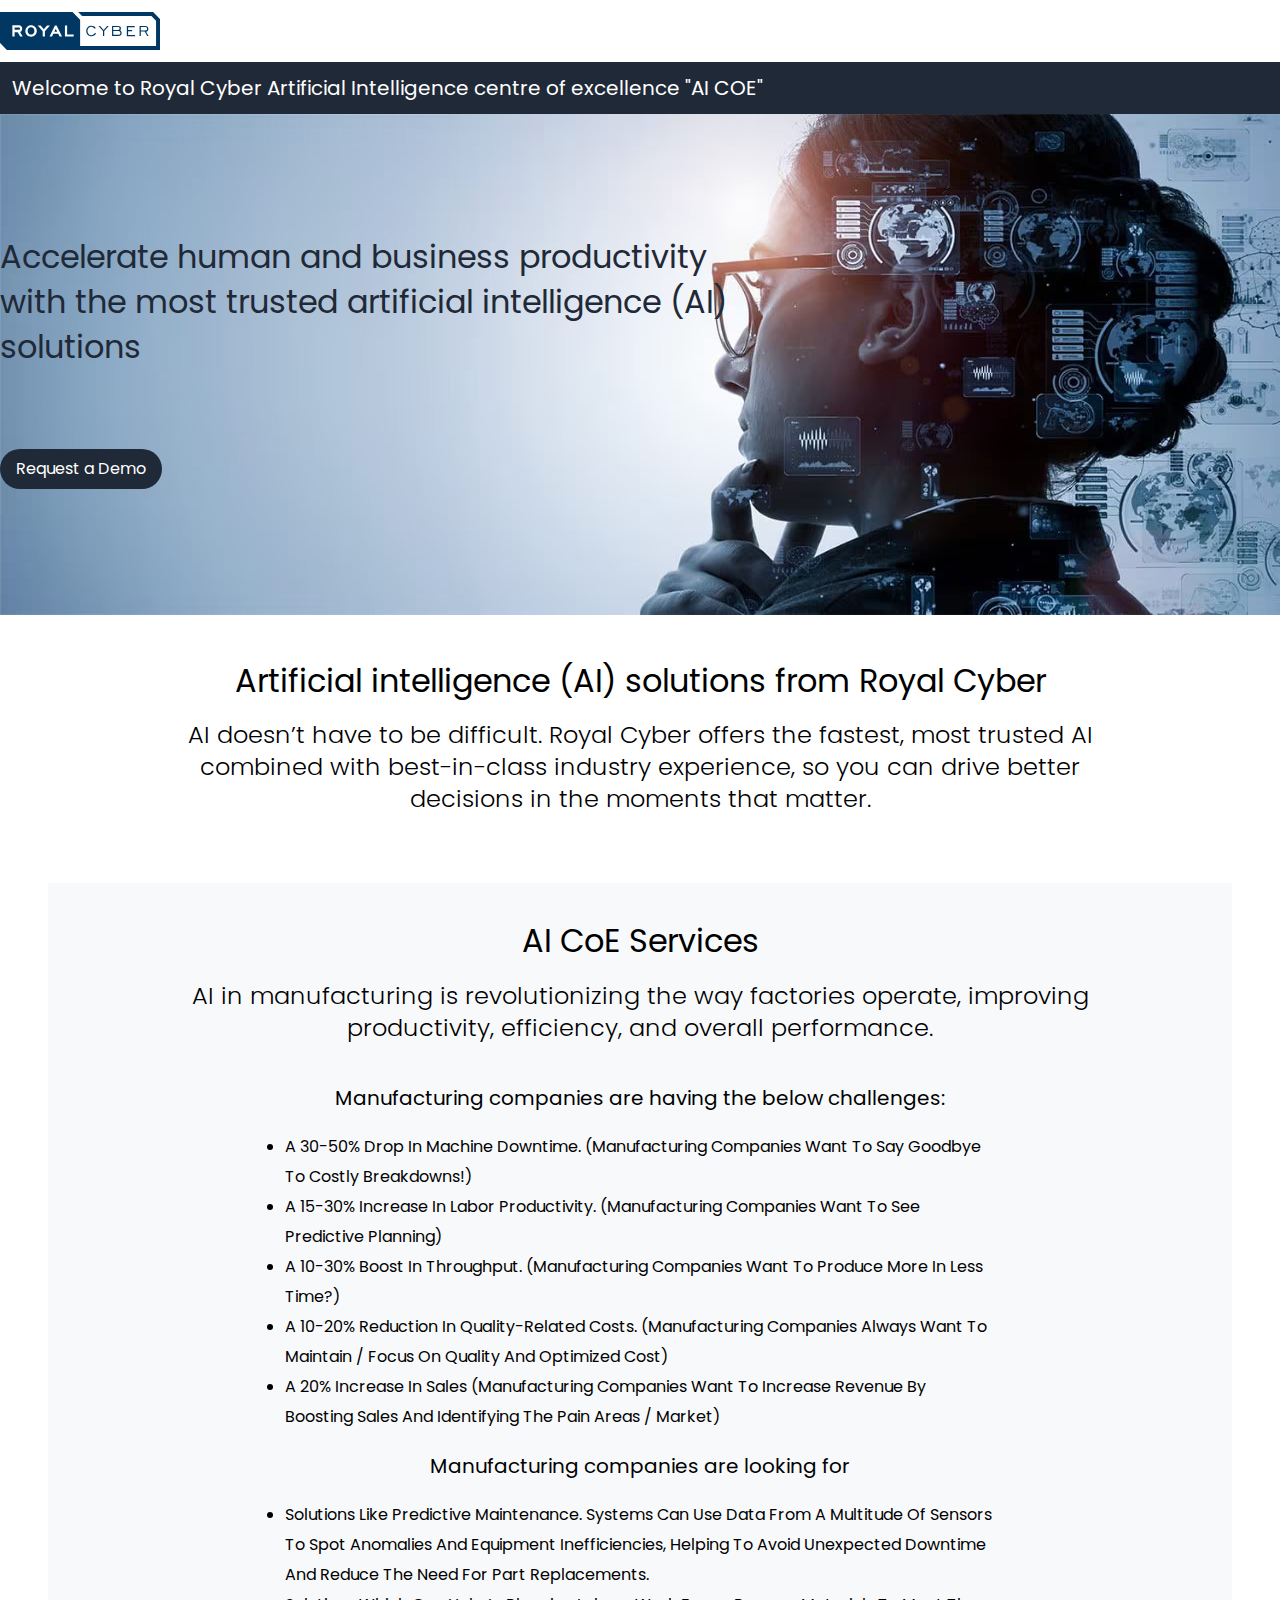
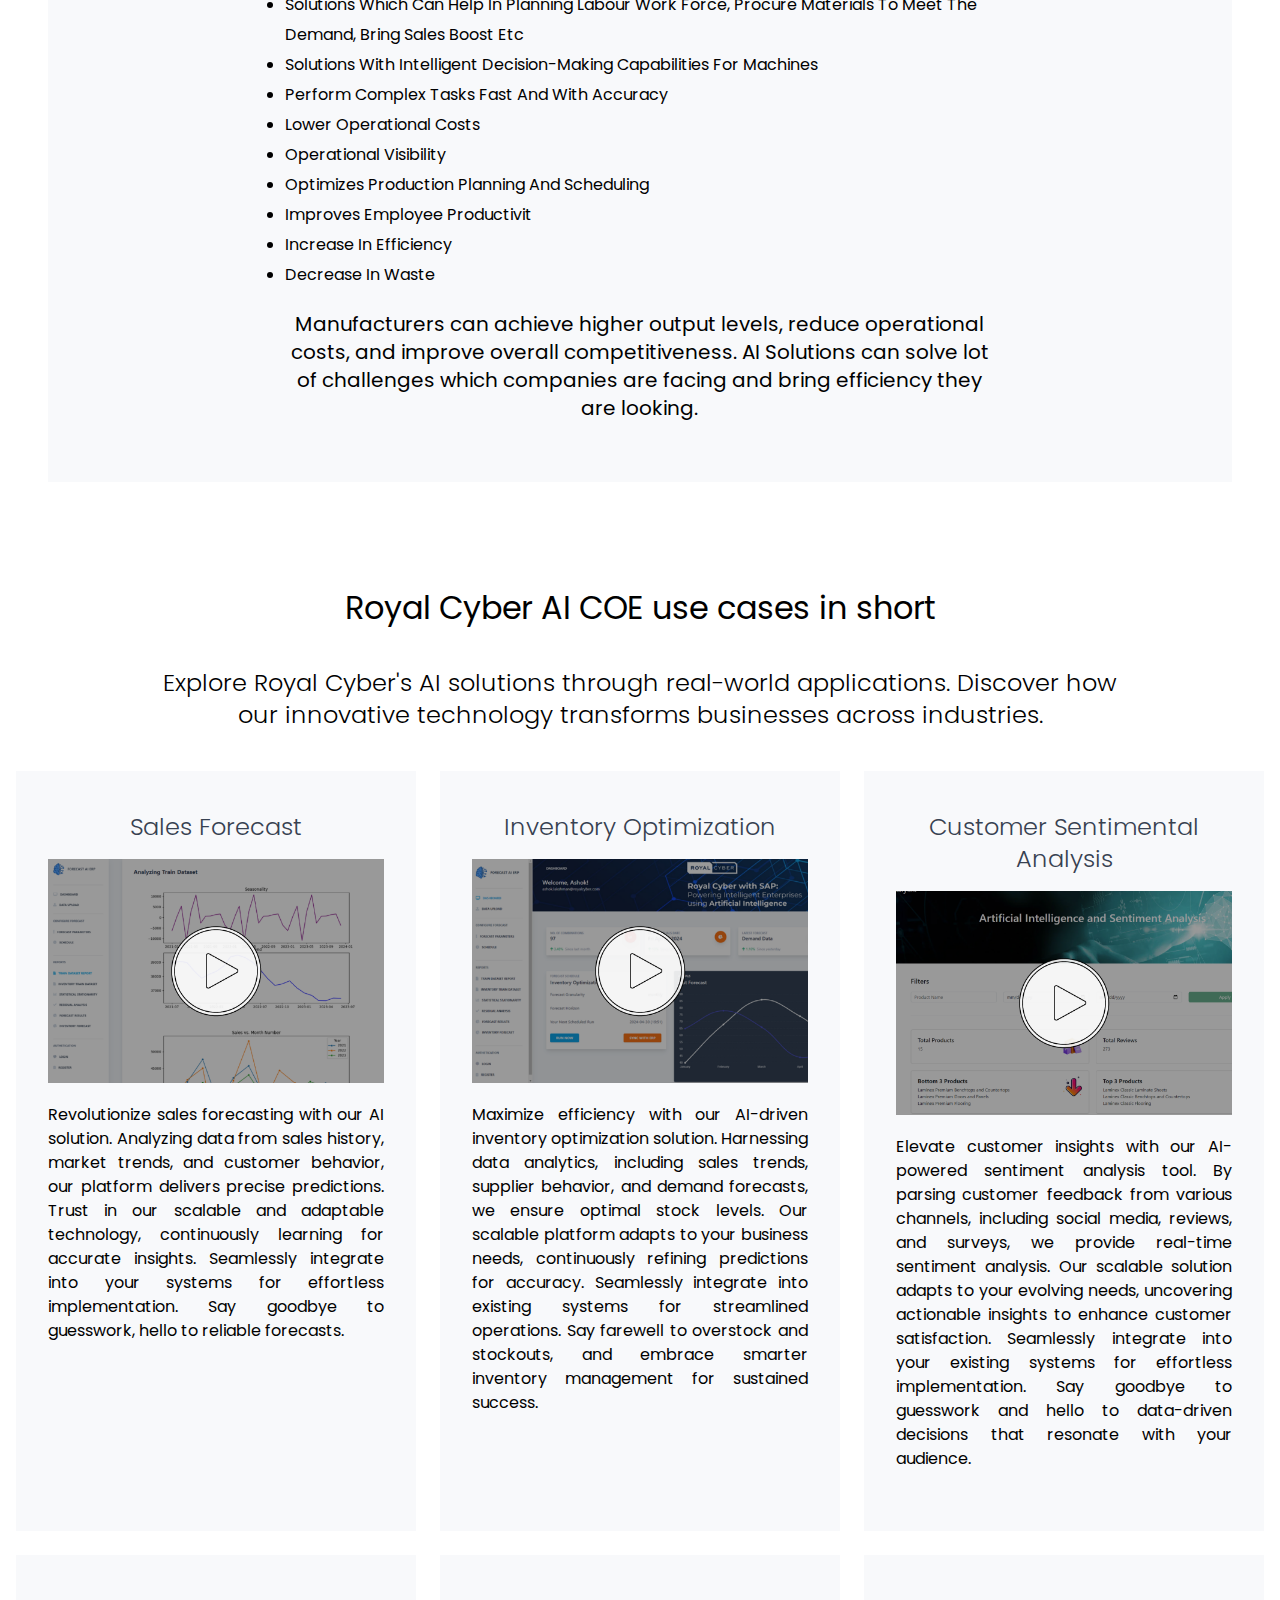
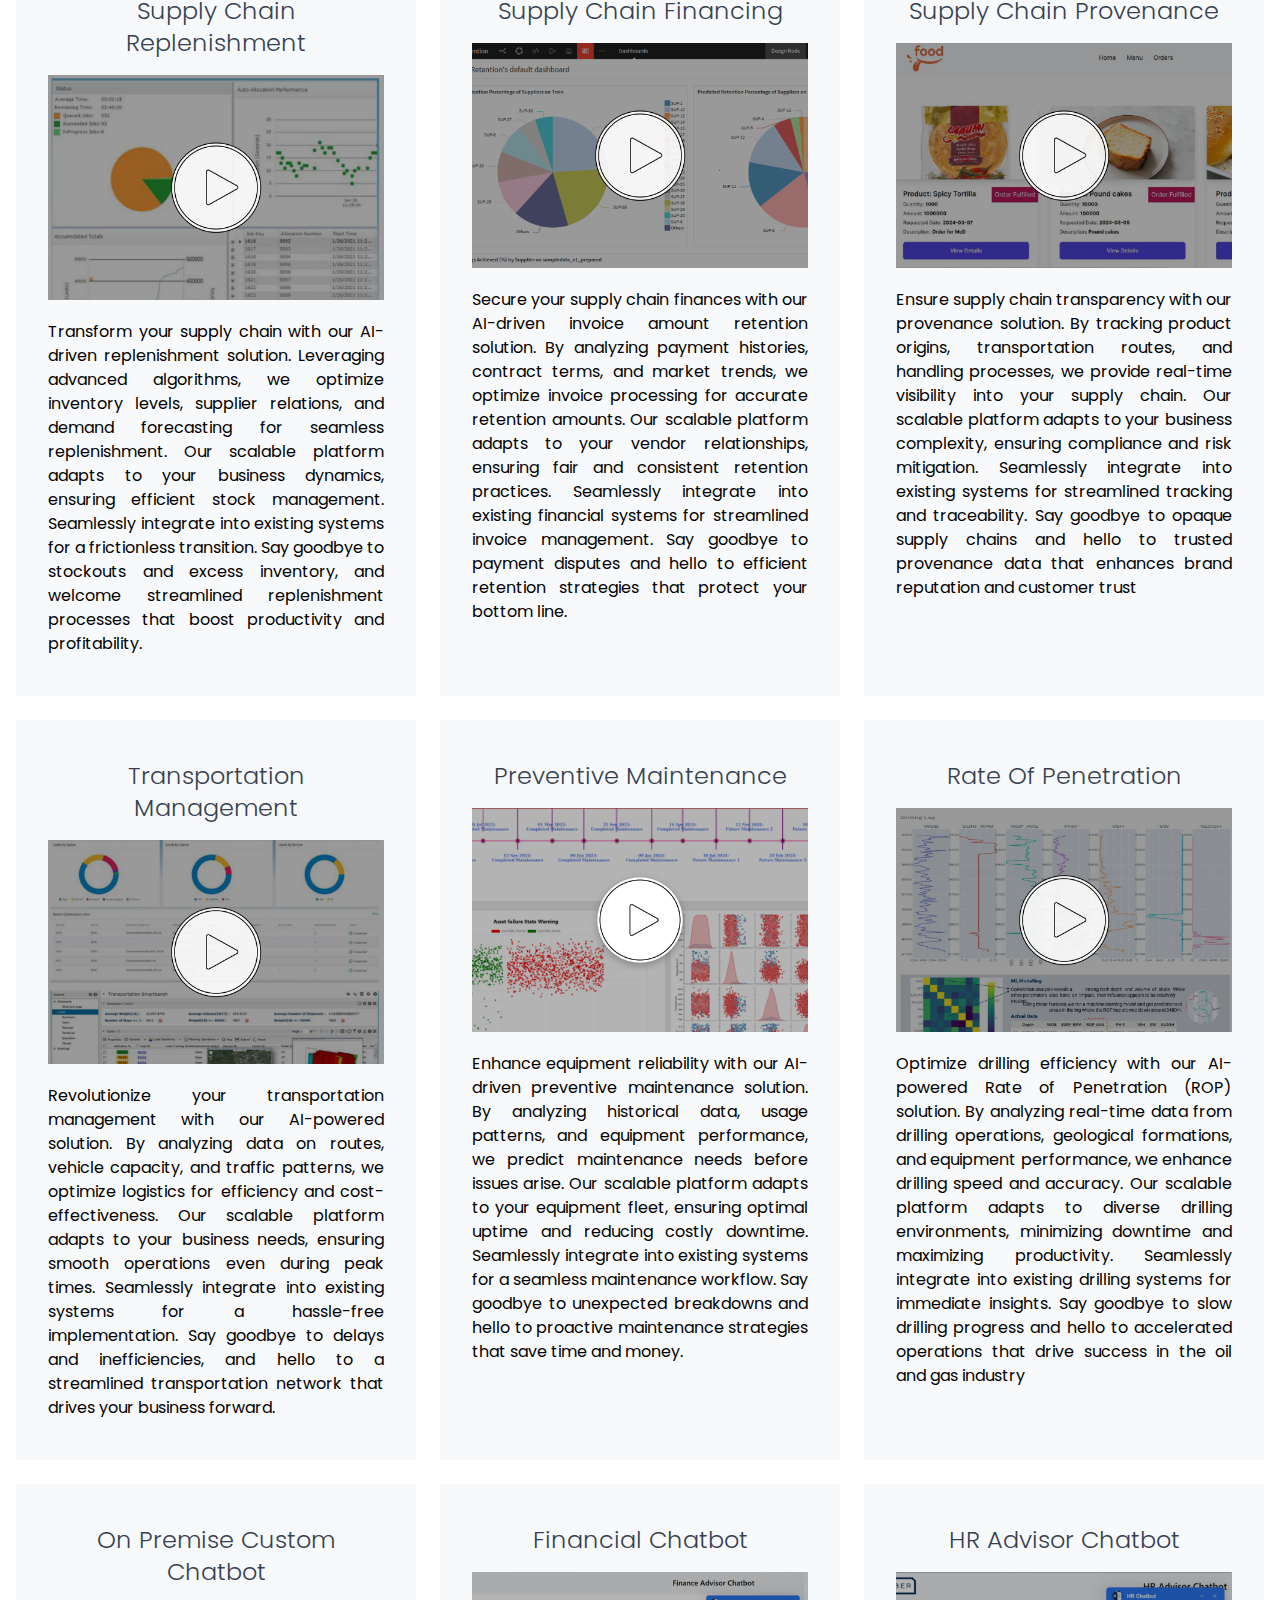
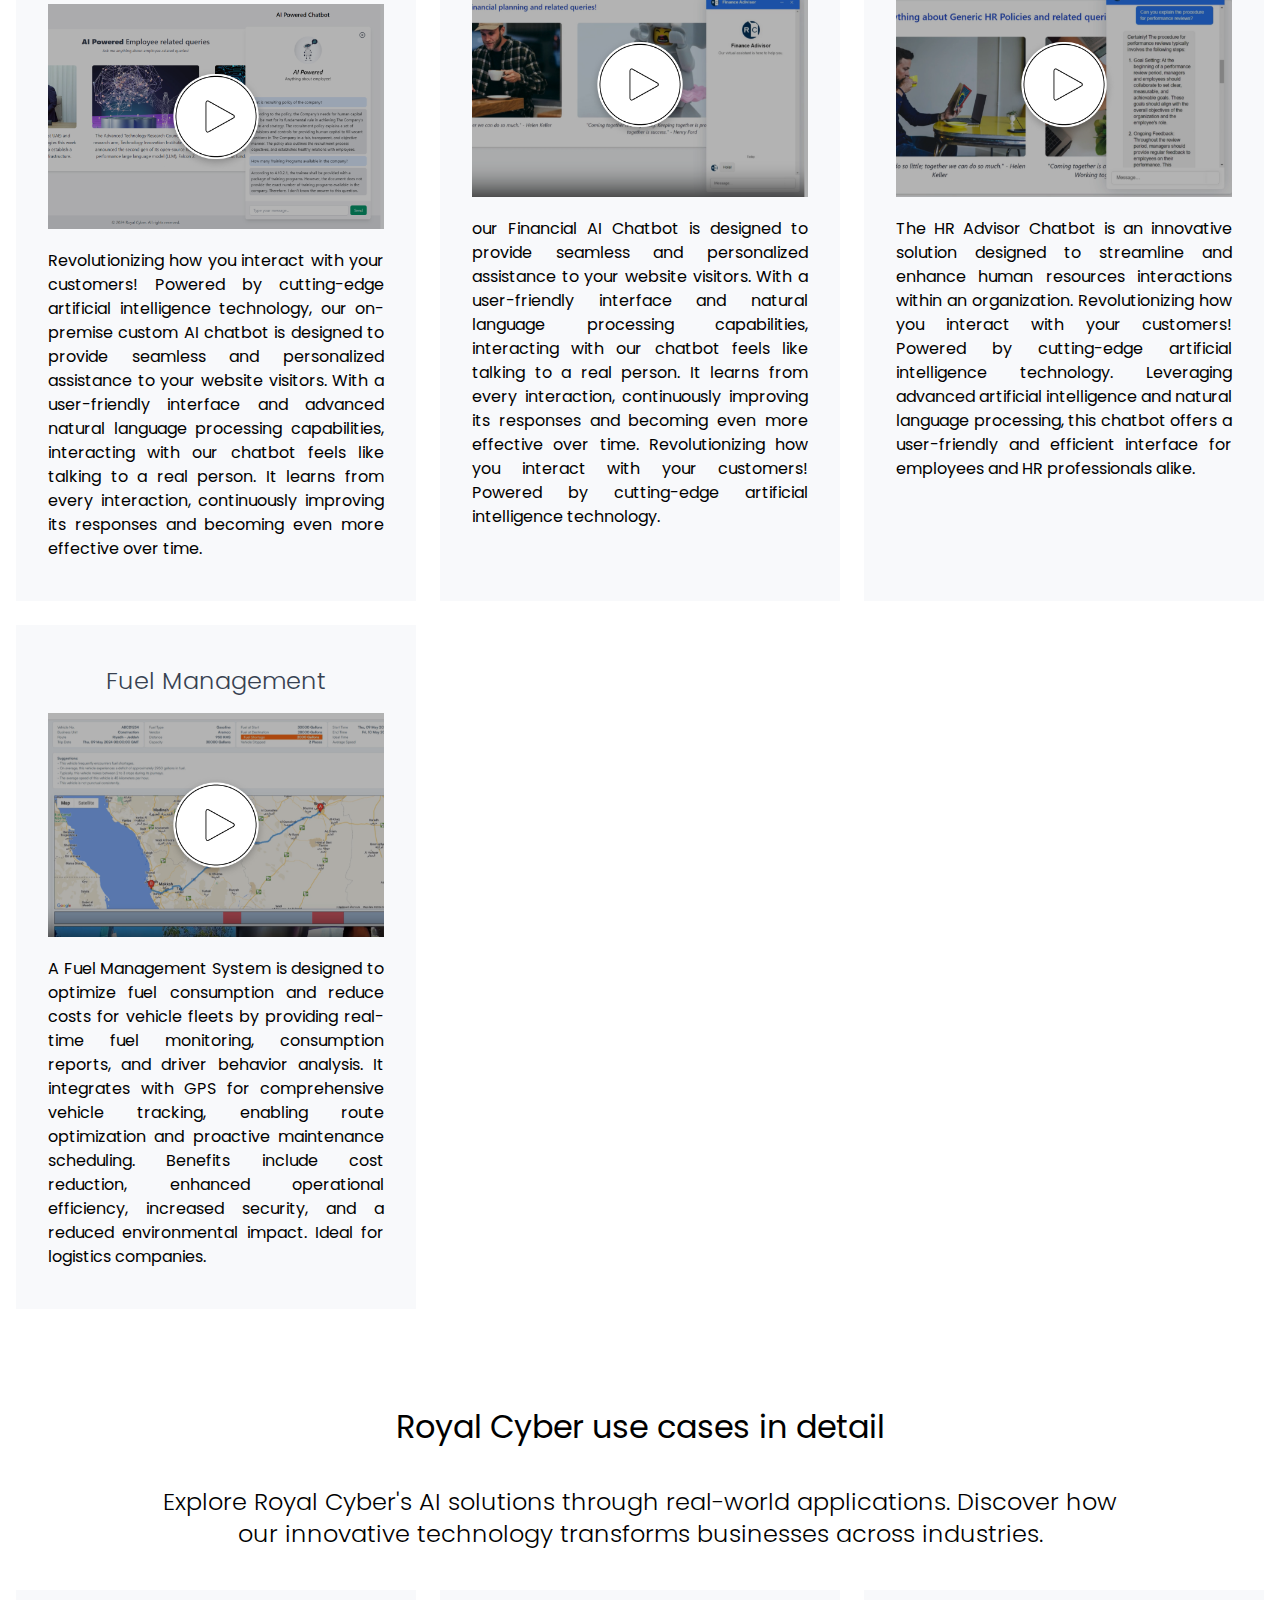
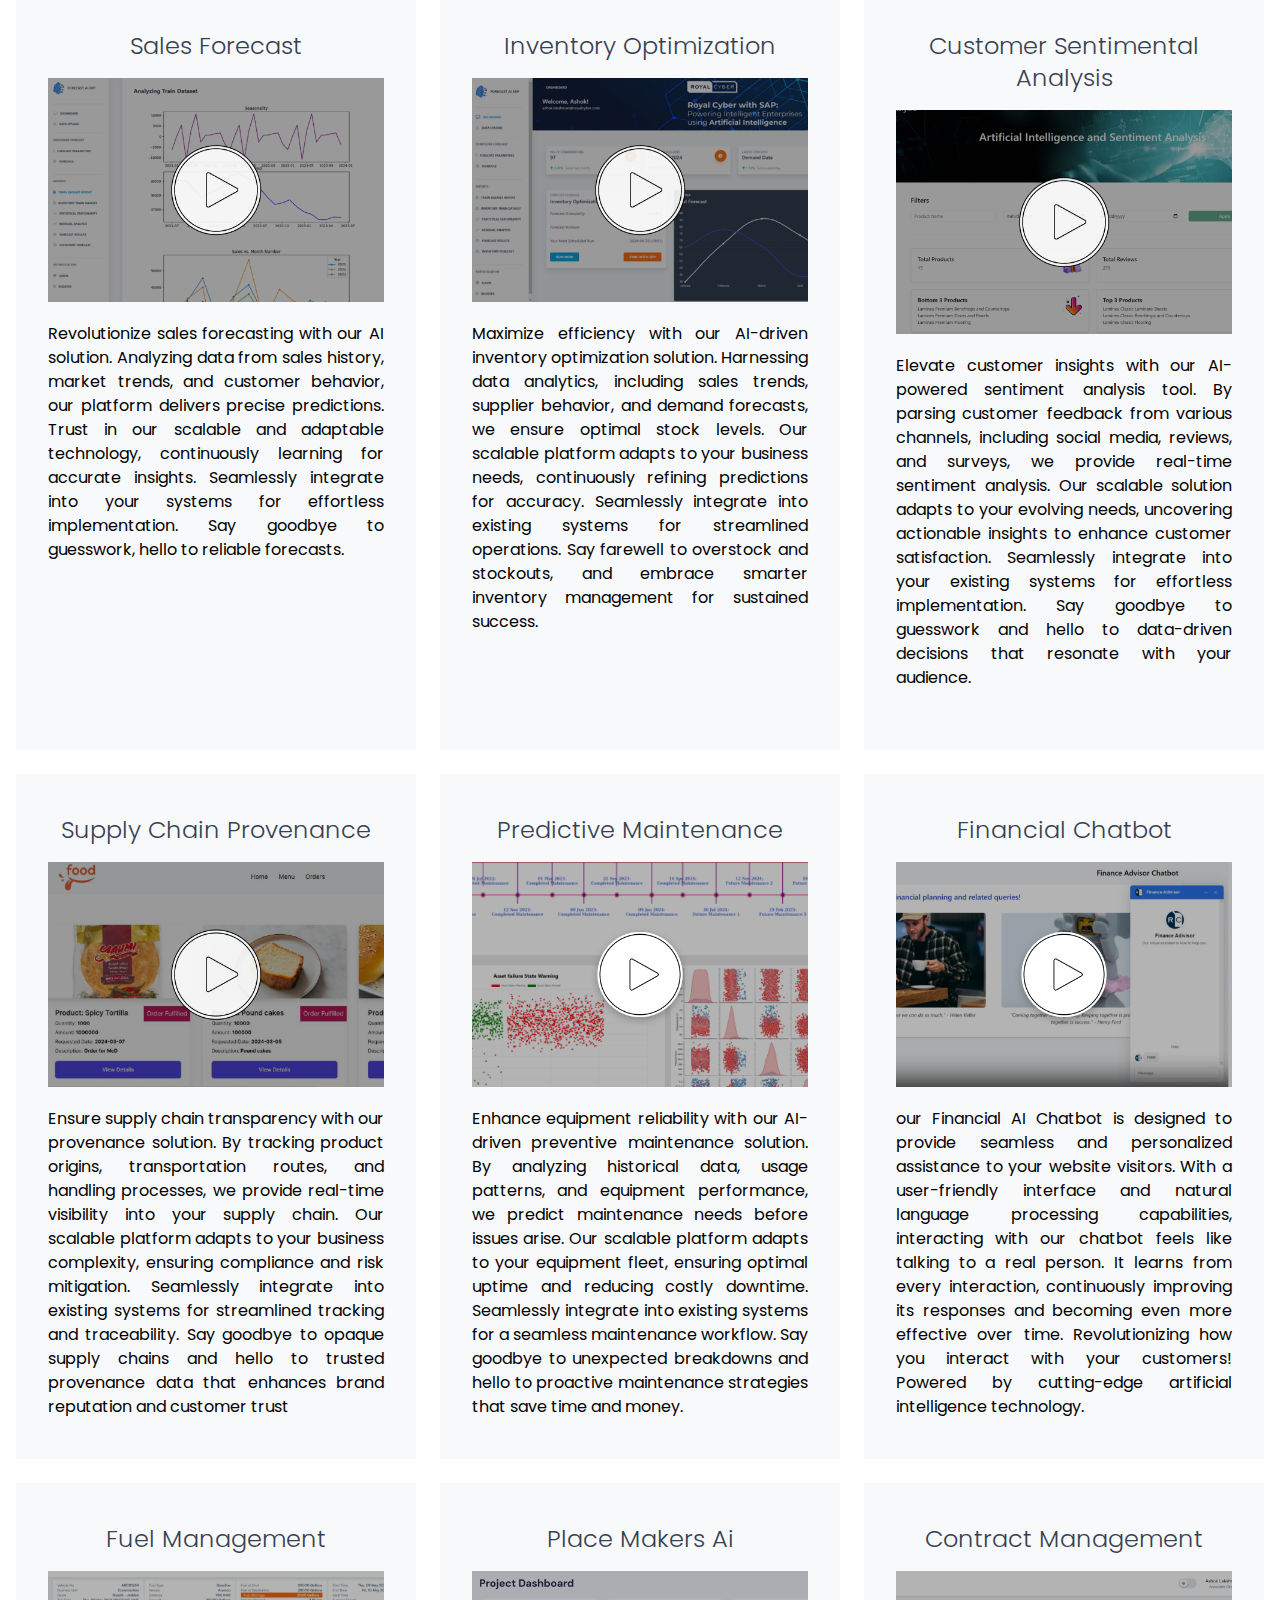
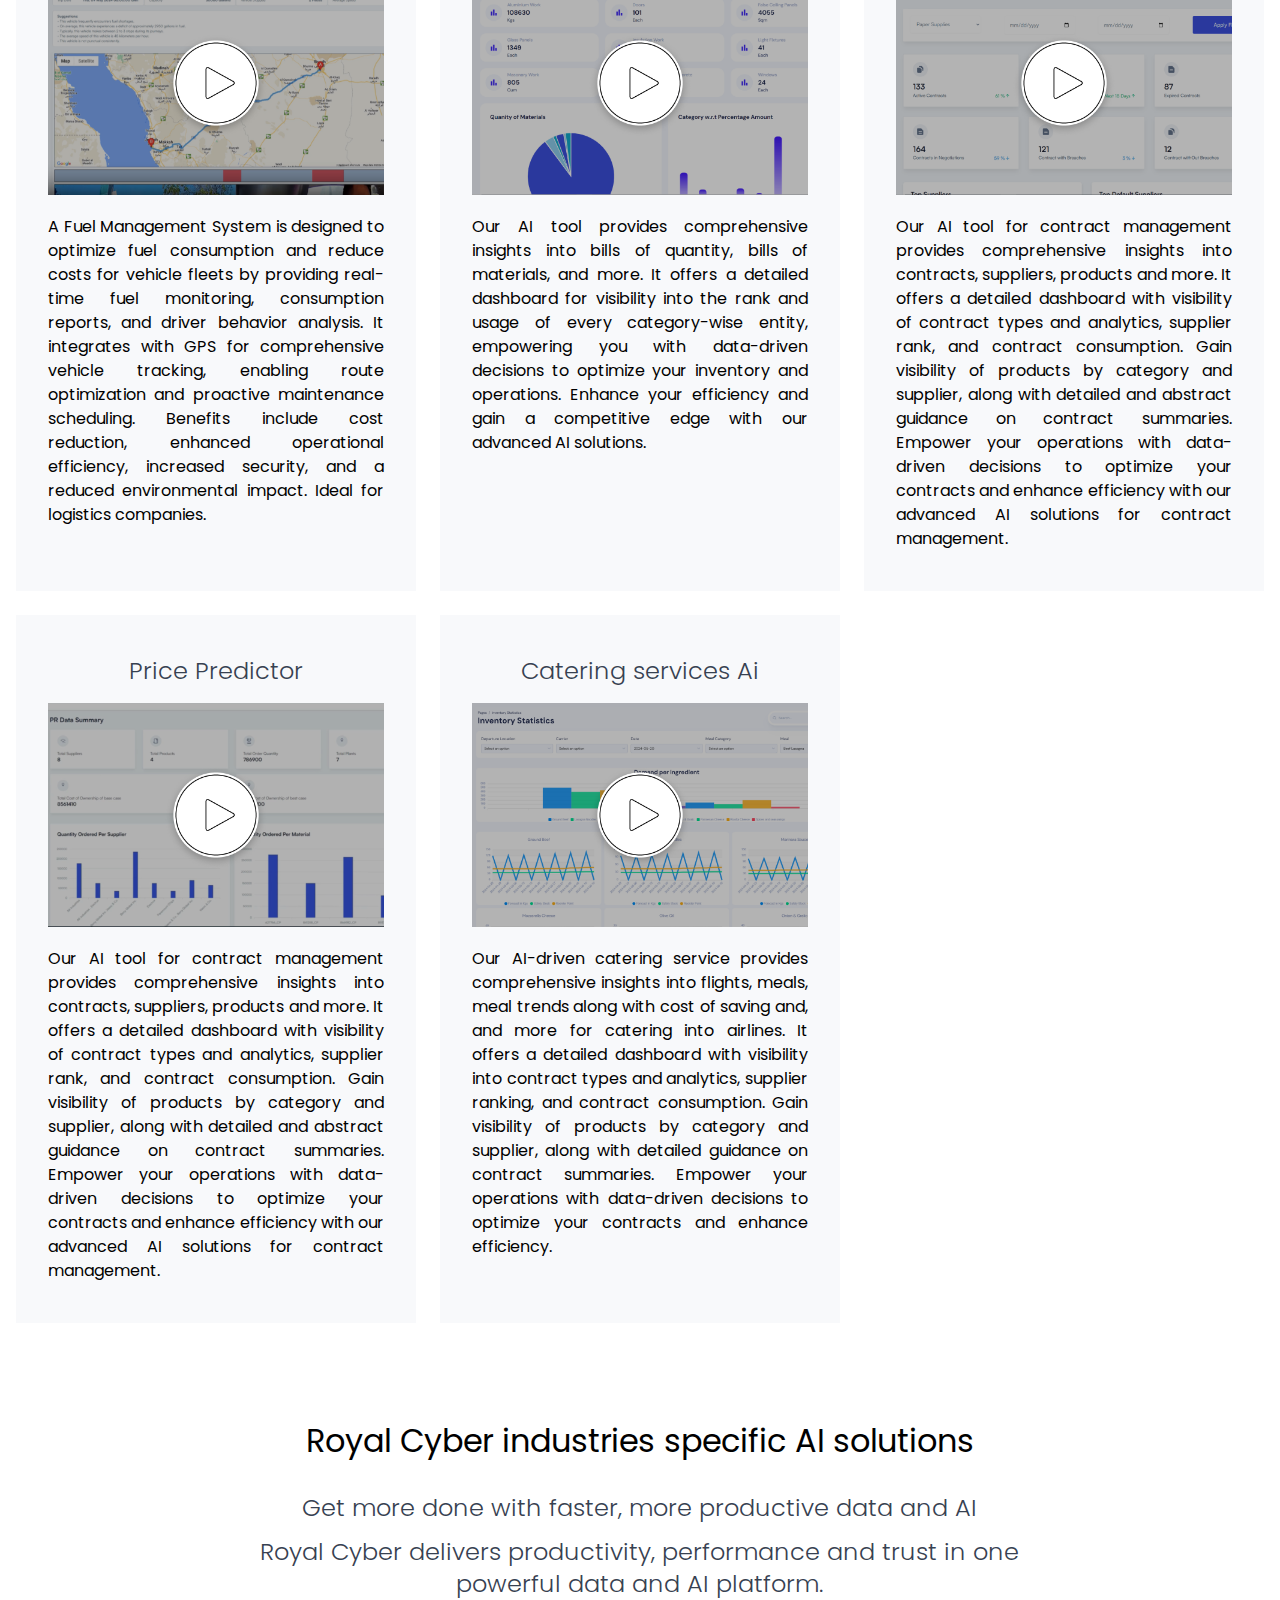
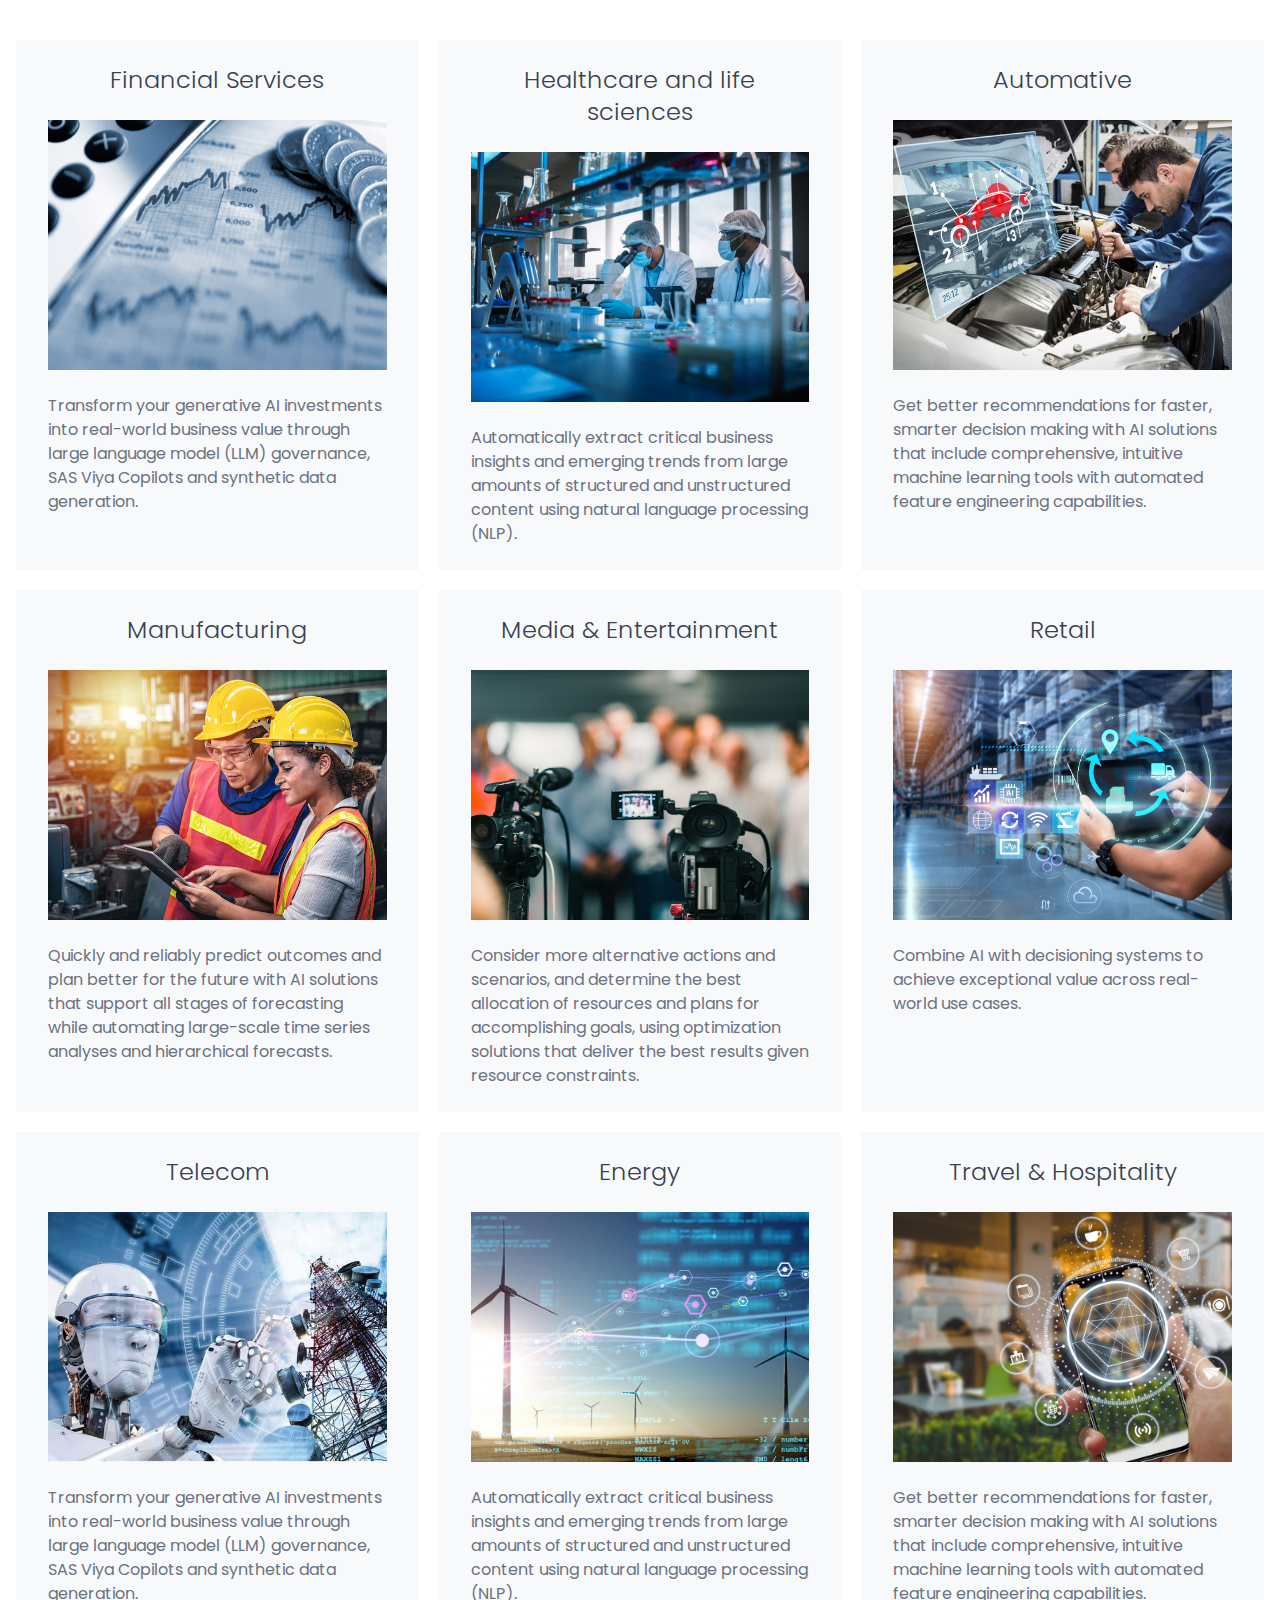
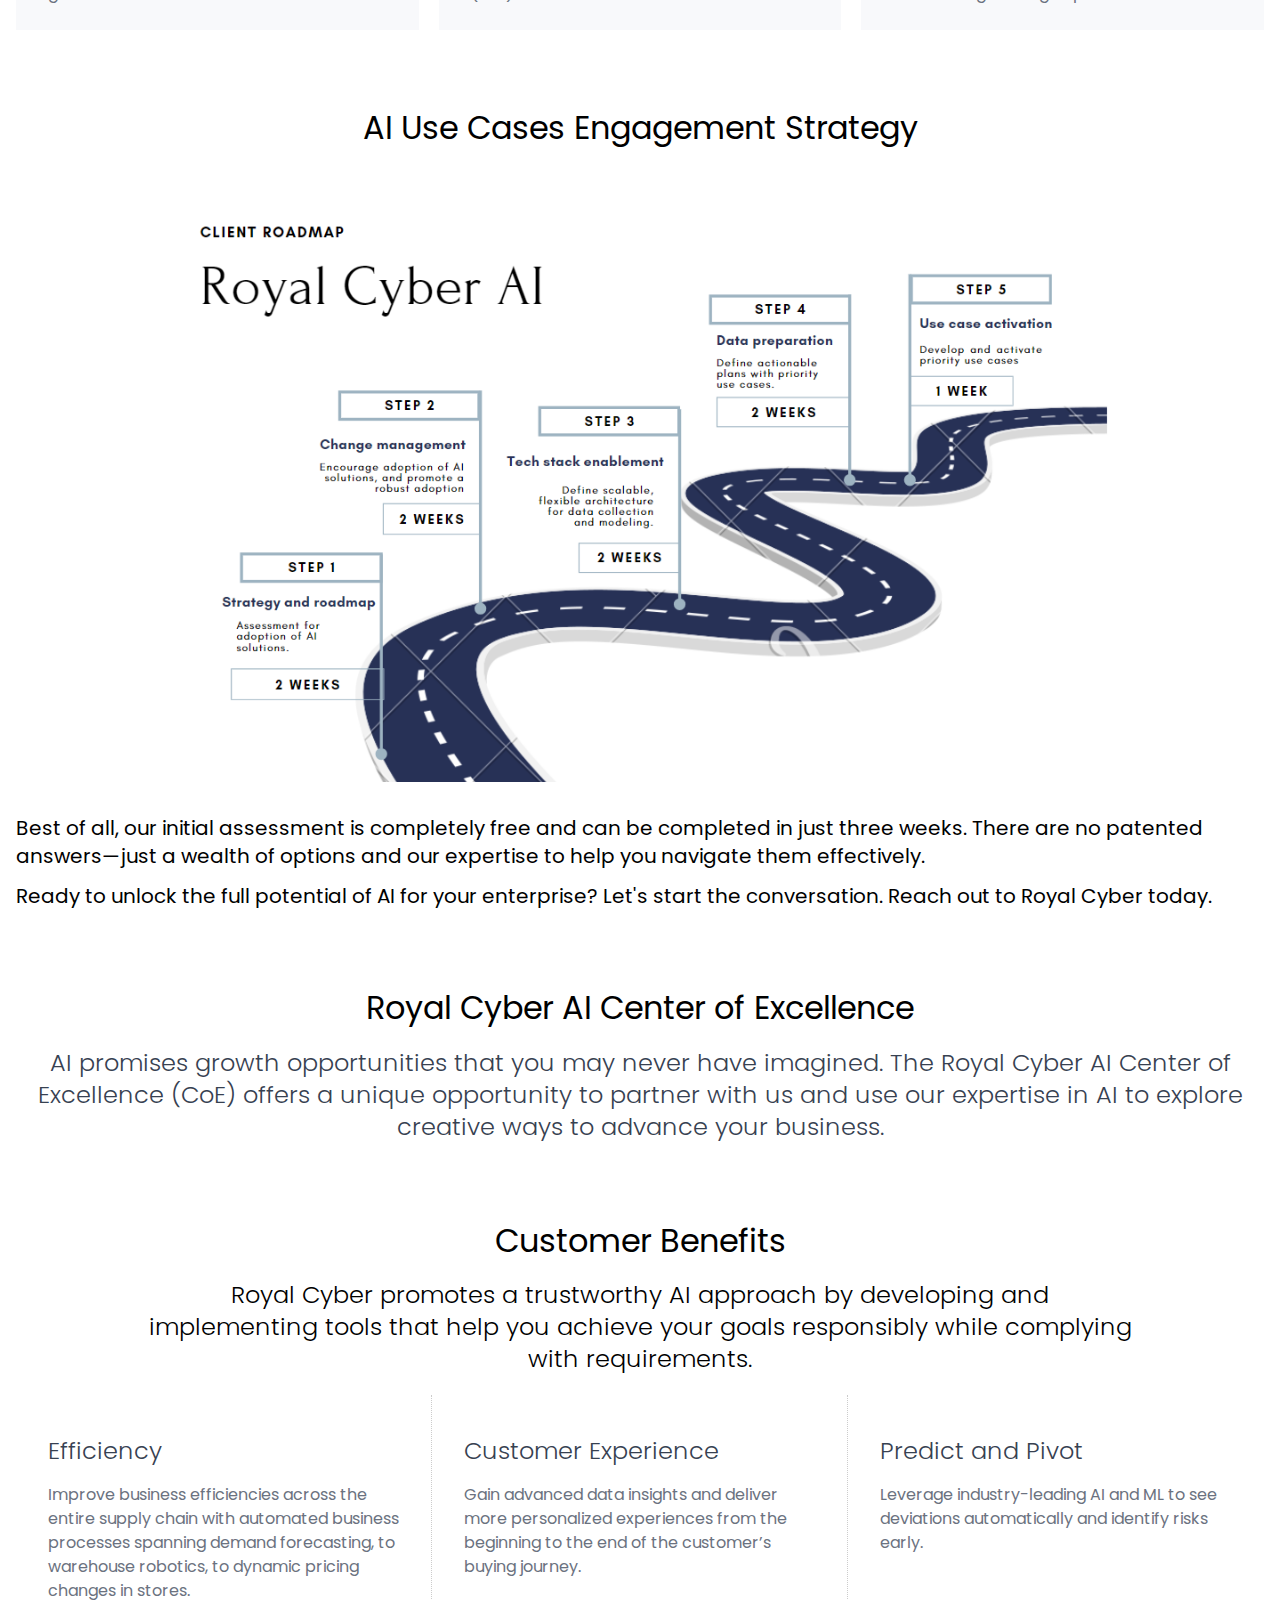
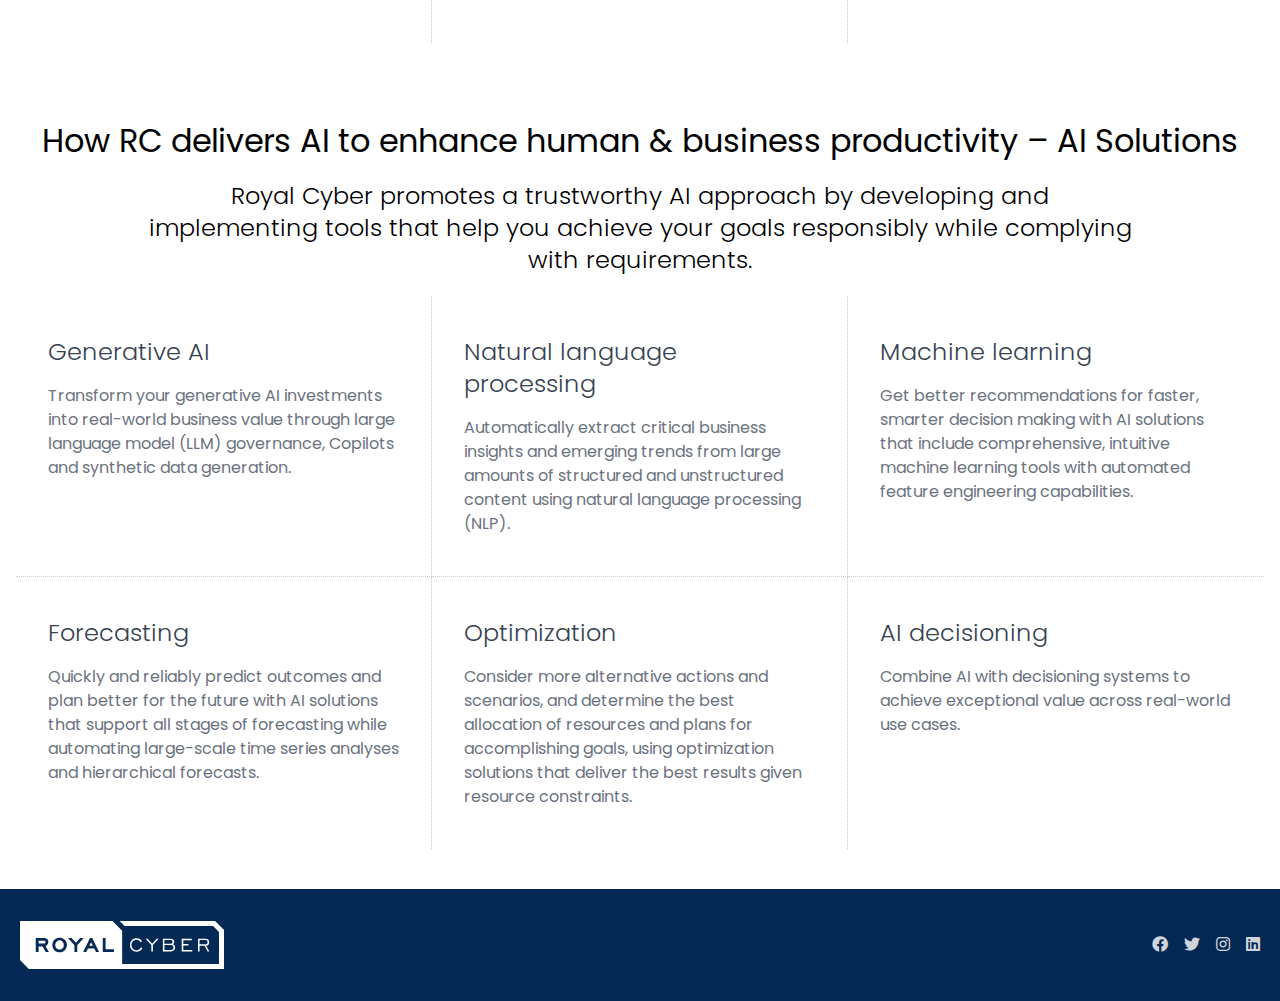
<file: index.html>
<!DOCTYPE html>
<html lang="en">

<head>
  <meta charset="UTF-8" />
  <meta http-equiv="X-UA-Compatible" content="IE=edge" />
  <meta name="viewport" content="width=device-width, initial-scale=1.0" />
  <title>Royal Cyber - AI</title>
  <link rel="stylesheet" href="css/tailwind.css" />
  <link rel="stylesheet" href="css/style.css" />
  <link rel="preconnect" href="https://fonts.googleapis.com" />
  <link rel="preconnect" href="https://fonts.gstatic.com" crossorigin />
  <link
    href="https://fonts.googleapis.com/css2?family=Poppins:ital,wght@0,100;0,200;0,300;0,400;0,500;0,600;0,700;0,800;0,900;1,100;1,200;1,300;1,400;1,500;1,600;1,700;1,800;1,900&display=swap"
    rel="stylesheet" />
  <link href="https://cdnjs.cloudflare.com/ajax/libs/font-awesome/5.15.4/css/all.min.css" rel="stylesheet" />
</head>

<body>
  <header>
    <div class="container max-w-screen-xl mx-auto">
      <nav class="flex items-center justify-between py-3">
        <img src="images/Royal-Cyber-Logo.svg" alt="Logo" class="w-40" />


      </nav>
    </div>
  </header>
  <nav class="flex items-center justify-between bg-gray-800 p-3">
    <div class="container max-w-screen-xl mx-auto">
      <div class="block lg:hidden">
        <button
          class="flex items-center px-3 py-2 border rounded text-gray-500 border-gray-600 hover:text-white hover:border-white">
          <!-- Hamburger Icon for mobile -->
          <svg class="h-3 w-3 fill-current" viewBox="0 0 20 20" xmlns="http://www.w3.org/2000/svg">
            <title>Menu</title>
            <path d="M0 3h20v2H0V3zm0 6h20v2H0V9zm0 6h20v2H0v-2z" />
          </svg>
        </button>
      </div>
      <div class="text-white flex justify-between items-center">
        <h5 class="text-xl">Welcome to Royal Cyber Artificial Intelligence centre of excellence "AI COE"</h5>

      </div>
    </div>
  </nav>

  <section class="hero-banner">
    <div class="container max-w-screen-xl mx-auto">
      <h1 class="hero-banner-heading">
        Accelerate human and business productivity with the most trusted
        artificial intelligence (AI) solutions
      </h1>
      <button class="rounded-full px-4 py-2 text-white bg-gray-800 hover:bg-sky-700">
        Request a Demo
      </button>
    </div>
  </section>
  <section class="text-center m-12">
    <h1 class="headings">Artificial intelligence (AI) solutions from Royal Cyber</h1>
    <p class="text-2xl font-light w-4/5 m-auto p-5">
      AI doesn’t have to be difficult. Royal Cyber offers the fastest, most trusted AI
      combined with best-in-class industry experience, so you can drive better
      decisions in the moments that matter.​
    </p>
  </section>
  <section class="text-center m-12 grey-bg py-10">

    <h1 class="headings">AI CoE Services</h1>
    <p class="text-2xl font-light w-4/5 m-auto p-5">
      AI in manufacturing is revolutionizing the way factories operate, improving productivity, efficiency, and overall
      performance.
    </p>
    <div class="container w-3/5 mx-auto">
      <h3 class="text-xl my-5">Manufacturing companies are having the below challenges:</h3>
      <ul class="ai-content">
        <li>A 30-50% drop in machine downtime. (Manufacturing companies want to say goodbye to costly breakdowns!)</li>

        <li>A 15-30% increase in labor productivity. (Manufacturing companies want to see predictive planning)</li>

        <li>A 10-30% boost in throughput. (Manufacturing companies want to produce more in less time?)</li>

        <li>A 10-20% reduction in quality-related costs. (Manufacturing companies always want to maintain / focus on
          quality and
          optimized cost)</li>

        <li>A 20% Increase in Sales (Manufacturing companies want to increase revenue by boosting sales and identifying
          the pain
          areas / market)</li>
      </ul>
      <h3 class="text-xl my-5">Manufacturing companies are looking for</h3>
      <ul class="ai-content">
        <li>solutions like predictive maintenance. Systems can use data from a multitude of sensors to spot anomalies
          and equipment
          inefficiencies, helping to avoid unexpected downtime and reduce the need for part replacements.</li>

        <li>solutions which can help in planning labour work force, procure materials to meet the demand, bring sales
          boost etc</li>

        <li>Solutions with Intelligent decision-making capabilities for machines</li>

        <li>Perform complex tasks fast and with accuracy</li>

        <li>Lower operational costs</li>
        <li>Operational visibility</li>
        <li>Optimizes production planning and scheduling</li>
        <li>Improves employee productivit</li>
        <li>Increase in efficiency</li>
        <li>Decrease in waste</li>
      </ul>
      <h3 class="text-xl my-5">
        Manufacturers can achieve higher output levels, reduce operational costs, and improve overall competitiveness.
        AI
        Solutions can solve lot of challenges which companies are facing and bring efficiency they are looking.
      </h3>
    </div>
  </section>

  <section class="py-10">
    <div class="text-center">
      <p class="headings w-4/5 m-auto p-5">
        Royal Cyber AI COE use cases in short
      </p>
      <p class="text-2xl font-light w-4/5 m-auto p-5">Explore Royal Cyber's AI solutions through real-world
        applications. Discover how our innovative technology transforms businesses across industries.</p>
    </div>
    <div class="container max-w-screen-xl mx-auto px-4 mt-5">
      <div class="grid grid-cols-1 md:grid-cols-2 lg:grid-cols-3 gap-6">
        <div class="px-8 py-10 grey-bg">
          <h4 class="font-light text-gray-700 text-2xl mb-4 text-center">
            Sales Forecast
          </h4>
          <a href="http://119.63.131.228/video/v1/Sales-Forecasting.mp4" target="_blank" rel="noopener noreferrer">
            <img src="./images/demo-videos/sales-forecast.png" />
          </a>
          <p class="text-center mt-5 text-justify">Revolutionize sales forecasting with our AI solution. Analyzing data
            from sales history, market trends, and customer
            behavior, our platform delivers precise predictions. Trust in our scalable and adaptable technology,
            continuously
            learning for accurate insights. Seamlessly integrate into your systems for effortless implementation. Say
            goodbye to
            guesswork, hello to reliable forecasts.</p>



        </div>

        <div class="px-8 py-10 grey-bg">
          <h4 class="font-light text-gray-700 text-2xl mb-4 text-center">
            Inventory Optimization
          </h4>
          <a href="http://119.63.131.228/video/v1/Inventory-Optimization.mp4" target="_blank" rel="noopener noreferrer">
            <img src="./images/demo-videos/inventory optimization.png" /></a>
          <p class="text-center my-5 text-justify">Maximize efficiency with our AI-driven inventory optimization
            solution. Harnessing data analytics, including sales
            trends, supplier behavior, and demand forecasts, we ensure optimal stock levels. Our scalable platform
            adapts to your
            business needs, continuously refining predictions for accuracy. Seamlessly integrate into existing systems
            for
            streamlined operations. Say farewell to overstock and stockouts, and embrace smarter inventory management
            for sustained
            success.</p>


        </div>

        <div class="px-8 py-10 grey-bg">
          <h4 class="font-light text-gray-700 text-2xl mb-4 text-center">
            Customer Sentimental Analysis
          </h4>
          <a href="http://119.63.131.228/video/v1/Customer-Sentiment.mp4" target="_blank" rel="noopener noreferrer">
            <img src="./images/demo-videos/sentiment-analysis.png" /></a>
          <p class="text-center my-5 text-justify">Elevate customer insights with our AI-powered sentiment analysis
            tool. By parsing customer feedback from various
            channels, including social media, reviews, and surveys, we provide real-time sentiment analysis. Our
            scalable solution
            adapts to your evolving needs, uncovering actionable insights to enhance customer satisfaction. Seamlessly
            integrate
            into your existing systems for effortless implementation. Say goodbye to guesswork and hello to data-driven
            decisions
            that resonate with your audience.</p>


        </div>
        <div class="px-8 py-10 grey-bg">
          <h4 class="font-light text-gray-700 text-2xl mb-4 text-center">
            Supply Chain Replenishment
          </h4>
          <a href="http://119.63.131.228/video/v1/Supply-chain-Replenishment-03-05-2024.mp4" target="_blank"
            rel="noopener noreferrer">
            <img src="./images/demo-videos/Supply Chain Replinshment.png" /></a>
          <p class="text-center mt-5 text-justify">Transform your supply chain with our AI-driven replenishment
            solution. Leveraging advanced algorithms, we optimize
            inventory levels, supplier relations, and demand forecasting for seamless replenishment. Our scalable
            platform adapts to
            your business dynamics, ensuring efficient stock management. Seamlessly integrate into existing systems for
            a
            frictionless transition. Say goodbye to stockouts and excess inventory, and welcome streamlined
            replenishment processes
            that boost productivity and profitability.</p>
        </div>
        <div class="px-8 py-10 grey-bg">
          <h4 class="font-light text-gray-700 text-2xl mb-4 text-center">
            Supply Chain Financing
          </h4>
          <a href="http://119.63.131.228/video/v1/Supply-chain-Retention.mp4" target="_blank" rel="noopener noreferrer">
            <img src="./images/demo-videos/supplier-retention.png" /></a>
          <p class="text-center mt-5 text-justify">Secure your supply chain finances with our AI-driven invoice amount
            retention solution. By analyzing payment histories, contract terms, and market trends, we optimize invoice
            processing for accurate retention amounts. Our scalable platform adapts to your vendor relationships,
            ensuring fair and consistent retention practices. Seamlessly integrate into existing financial systems for
            streamlined invoice management. Say goodbye to payment disputes and hello to efficient retention strategies
            that protect your bottom line.</p>
        </div>
        <div class="px-8 py-10 grey-bg relative">
          <h4 class="font-light text-gray-700 text-2xl mb-4 text-center">
            Supply Chain Provenance
          </h4>
          <a href="http://119.63.131.228/video/v1/Supply-chain-Provenance.mp4" target="_blank"
            rel="noopener noreferrer">
            <img src="./images/demo-videos/food-supplychain.png" /></a>
          <p class="text-center mt-5 text-justify">Ensure supply chain transparency with our provenance solution. By
            tracking product origins,
            transportation routes, and handling processes, we provide real-time visibility into your supply
            chain. Our scalable platform adapts to your business complexity, ensuring compliance and risk
            mitigation. Seamlessly integrate into existing systems for streamlined tracking and traceability.
            Say goodbye to opaque supply chains and hello to trusted provenance data that enhances
            brand reputation and customer trust</p>
        </div>
        <div class="px-8 py-10 grey-bg relative">
          <h4 class="font-light text-gray-700 text-2xl mb-4 text-center">
            Transportation Management
          </h4>
          <a href="http://119.63.131.228/video/v1/Transport-Management.mp4" target="_blank" rel="noopener noreferrer">
            <img src="./images/demo-videos/transport-management.png" /></a>
          <p class="text-center mt-5 text-justify">Revolutionize your transportation management with our AI-powered
            solution. By analyzing data on routes, vehicle
            capacity, and traffic patterns, we optimize logistics for efficiency and cost-effectiveness. Our scalable
            platform
            adapts to your business needs, ensuring smooth operations even during peak times. Seamlessly integrate into
            existing
            systems for a hassle-free implementation. Say goodbye to delays and inefficiencies, and hello to a
            streamlined
            transportation network that drives your business forward.</p>
        </div>

        <div class="px-8 py-10 grey-bg relative">
          <h4 class="font-light text-gray-700 text-2xl mb-4 text-center">
            Preventive Maintenance
          </h4>
          <a href="http://119.63.131.228/video/v1/PreventiveMaintenance_30-05-2024.mp4" target="_blank"
            rel="noopener noreferrer">
            <img src="./images/demo-videos/predictive-maintainence.png" /></a>
          <p class="text-center mt-5 text-justify">Enhance equipment reliability with our AI-driven preventive
            maintenance solution. By analyzing historical data, usage
            patterns, and equipment performance, we predict maintenance needs before issues arise. Our scalable platform
            adapts to
            your equipment fleet, ensuring optimal uptime and reducing costly downtime. Seamlessly integrate into
            existing systems
            for a seamless maintenance workflow. Say goodbye to unexpected breakdowns and hello to proactive maintenance
            strategies
            that save time and money.</p>
        </div>

        <div class="px-8 py-10 grey-bg relative">
          <h4 class="font-light text-gray-700 text-2xl mb-4 text-center">
            Rate Of Penetration
          </h4>
          <a href="http://119.63.131.228/video/v1/ROP-03-05-2024.mp4" target="_blank" rel="noopener noreferrer">
            <img src="./images/demo-videos/ROP.png" /></a>
          <p class="text-center mt-5 text-justify">Optimize drilling efficiency with our AI-powered Rate of Penetration
            (ROP) solution. By analyzing real-time data from
            drilling operations, geological formations, and equipment performance, we enhance drilling speed and
            accuracy. Our
            scalable platform adapts to diverse drilling environments, minimizing downtime and maximizing productivity.
            Seamlessly
            integrate into existing drilling systems for immediate insights. Say goodbye to slow drilling progress and
            hello to
            accelerated operations that drive success in the oil and gas industry</p>
        </div>

        <div class="px-8 py-10 grey-bg relative">
          <h4 class="font-light text-gray-700 text-2xl mb-4 text-center">
            On Premise Custom Chatbot
          </h4>
          <a href="http://119.63.131.228/video/v1/Custom-chatbot.mp4" target="_blank" rel="noopener noreferrer">
            <img src="./images/demo-videos/ai-chatbot.png" /></a>
          <p class="text-center mt-5 text-justify">Revolutionizing how you interact with your customers! Powered by
            cutting-edge artificial intelligence technology, our on-premise custom AI chatbot is designed to provide
            seamless and personalized assistance to your website visitors. With a user-friendly interface and advanced
            natural language processing capabilities, interacting with our chatbot feels like talking to a real person.
            It learns from every interaction, continuously improving its responses and becoming even more effective over
            time.</p>
        </div>

        <div class="px-8 py-10 grey-bg relative">
          <h4 class="font-light text-gray-700 text-2xl mb-4 text-center">
            Financial Chatbot
          </h4>
          <a href="http://119.63.131.228/video/v1/Financial-chatbot.mp4" target="_blank" rel="noopener noreferrer">
            <img src="./images/demo-videos/financial-ai-chatbot.png" /></a>
          <p class="text-center mt-5 text-justify">our Financial AI Chatbot is designed to provide seamless and
            personalized assistance to your website visitors. With a user-friendly interface and natural language
            processing capabilities, interacting with our chatbot feels like talking to a real person. It learns from
            every interaction, continuously improving its responses and becoming even more effective over time.
            Revolutionizing how you interact with your customers! Powered by cutting-edge artificial intelligence
            technology.</p>
        </div>

        <div class="px-8 py-10 grey-bg relative">
          <h4 class="font-light text-gray-700 text-2xl mb-4 text-center">
            HR Advisor Chatbot
          </h4>
          <a href="http://119.63.131.228/video/v1/HR_Chat_bot_31-05-2024.mp4" target="_blank" rel="noopener noreferrer">
            <img src="./images/demo-videos/hr-advisor-chatbot.png" /></a>
          <p class="text-center mt-5 text-justify">The HR Advisor Chatbot is an innovative solution designed to
            streamline and enhance human resources interactions within an organization. Revolutionizing how you interact
            with your customers! Powered by cutting-edge artificial intelligence
            technology. Leveraging advanced artificial
            intelligence and natural language processing, this chatbot offers a user-friendly and efficient interface
            for employees and HR professionals alike.</p>
        </div>

        <div class="px-8 py-10 grey-bg relative">
          <h4 class="font-light text-gray-700 text-2xl mb-4 text-center">
            Fuel Management
          </h4>
          <a href="http://119.63.131.228/video/v1/FuelManagement30-05-2024.mp4" target="_blank"
            rel="noopener noreferrer">
            <img src="./images/demo-videos/fuel-management.png" /></a>
          <p class="text-center mt-5 text-justify">A Fuel Management System is designed to optimize fuel consumption and
            reduce costs for vehicle fleets by providing real-time fuel monitoring, consumption reports, and driver
            behavior analysis. It integrates with GPS for
            comprehensive vehicle tracking, enabling route optimization and proactive maintenance scheduling. Benefits
            include cost
            reduction, enhanced operational efficiency, increased security, and a reduced environmental impact. Ideal
            for logistics
            companies.</p>
        </div>

      </div>
    </div>
  </section>

  <section class="py-10">
    <div class="text-center">
      <p class="headings w-4/5 m-auto p-5">
        Royal Cyber use cases in detail
      </p>
      <p class="text-2xl font-light w-4/5 m-auto p-5">Explore Royal Cyber's AI solutions through real-world
        applications. Discover how our innovative technology transforms businesses across industries.</p>
    </div>
    <div class="container max-w-screen-xl mx-auto px-4 mt-5">
      <div class="grid grid-cols-1 md:grid-cols-2 lg:grid-cols-3 gap-6">
        <div class="px-8 py-10 grey-bg">
          <h4 class="font-light text-gray-700 text-2xl mb-4 text-center">
            Sales Forecast
          </h4>
          <a href="./videos/sales-forecast.mp4" target="_blank" rel="noopener noreferrer">
            <img src="./images/demo-videos/sales-forecast.png" />
          </a>
          <p class="text-center mt-5 text-justify">Revolutionize sales forecasting with our AI solution. Analyzing data
            from sales history, market trends, and customer
            behavior, our platform delivers precise predictions. Trust in our scalable and adaptable technology,
            continuously
            learning for accurate insights. Seamlessly integrate into your systems for effortless implementation. Say
            goodbye to
            guesswork, hello to reliable forecasts.</p>
        </div>

        <div class="px-8 py-10 grey-bg">
          <h4 class="font-light text-gray-700 text-2xl mb-4 text-center">
            Inventory Optimization
          </h4>
          <a href="./videos/inventory-optimization.mp4" target="_blank" rel="noopener noreferrer">
            <img src="./images/demo-videos/inventory optimization.png" /></a>
          <p class="text-center my-5 text-justify">Maximize efficiency with our AI-driven inventory optimization
            solution. Harnessing data analytics, including sales
            trends, supplier behavior, and demand forecasts, we ensure optimal stock levels. Our scalable platform
            adapts to your
            business needs, continuously refining predictions for accuracy. Seamlessly integrate into existing systems
            for
            streamlined operations. Say farewell to overstock and stockouts, and embrace smarter inventory management
            for sustained
            success.</p>
        </div>

        <div class="px-8 py-10 grey-bg">
          <h4 class="font-light text-gray-700 text-2xl mb-4 text-center">
            Customer Sentimental Analysis
          </h4>
          <a href="./videos/customer-sentiment-analysis.mp4" target="_blank" rel="noopener noreferrer">
            <img src="./images/demo-videos/sentiment-analysis.png" /></a>
          <p class="text-center my-5 text-justify">Elevate customer insights with our AI-powered sentiment analysis
            tool. By parsing customer feedback from various
            channels, including social media, reviews, and surveys, we provide real-time sentiment analysis. Our
            scalable solution
            adapts to your evolving needs, uncovering actionable insights to enhance customer satisfaction. Seamlessly
            integrate
            into your existing systems for effortless implementation. Say goodbye to guesswork and hello to data-driven
            decisions
            that resonate with your audience.</p>
        </div>

        <div class="px-8 py-10 grey-bg relative">
          <h4 class="font-light text-gray-700 text-2xl mb-4 text-center">
            Supply Chain Provenance
          </h4>
          <a href="http://119.63.131.228/video/v1/Supply-chain-Provenance.mp4" target="_blank"
            rel="noopener noreferrer">
            <img src="./images/demo-videos/food-supplychain.png" /></a>
          <p class="text-center mt-5 text-justify">Ensure supply chain transparency with our provenance solution. By
            tracking product origins,
            transportation routes, and handling processes, we provide real-time visibility into your supply
            chain. Our scalable platform adapts to your business complexity, ensuring compliance and risk
            mitigation. Seamlessly integrate into existing systems for streamlined tracking and traceability.
            Say goodbye to opaque supply chains and hello to trusted provenance data that enhances
            brand reputation and customer trust</p>
        </div>

        <div class="px-8 py-10 grey-bg relative">
          <h4 class="font-light text-gray-700 text-2xl mb-4 text-center">
            Predictive Maintenance
          </h4>
          <a href="./videos/preventive-maintenance.mp4" target="_blank" rel="noopener noreferrer">
            <img src="./images/demo-videos/predictive-maintainence.png" /></a>
          <p class="text-center mt-5 text-justify">Enhance equipment reliability with our AI-driven preventive
            maintenance solution. By analyzing historical data, usage
            patterns, and equipment performance, we predict maintenance needs before issues arise. Our scalable platform
            adapts to
            your equipment fleet, ensuring optimal uptime and reducing costly downtime. Seamlessly integrate into
            existing systems
            for a seamless maintenance workflow. Say goodbye to unexpected breakdowns and hello to proactive maintenance
            strategies
            that save time and money.</p>
        </div>

        <div class="px-8 py-10 grey-bg relative">
          <h4 class="font-light text-gray-700 text-2xl mb-4 text-center">
            Financial Chatbot
          </h4>
          <a href="./videos/financial-chatbot.mp4" target="_blank" rel="noopener noreferrer">
            <img src="./images/demo-videos/financial-ai-chatbot.png" /></a>
          <p class="text-center mt-5 text-justify">our Financial AI Chatbot is designed to provide seamless and
            personalized assistance to your website visitors. With a user-friendly interface and natural language
            processing capabilities, interacting with our chatbot feels like talking to a real person. It learns from
            every interaction, continuously improving its responses and becoming even more effective over time.
            Revolutionizing how you interact with your customers! Powered by cutting-edge artificial intelligence
            technology.</p>
        </div>

        <div class="px-8 py-10 grey-bg relative">
          <h4 class="font-light text-gray-700 text-2xl mb-4 text-center">
            Fuel Management
          </h4>
          <a href="./videos/fuel-management.mp4" target="_blank" rel="noopener noreferrer">
            <img src="./images/demo-videos/fuel-management.png" /></a>
          <p class="text-center mt-5 text-justify">A Fuel Management System is designed to optimize fuel consumption and
            reduce costs for vehicle fleets by providing real-time fuel monitoring, consumption reports, and driver
            behavior analysis. It integrates with GPS for
            comprehensive vehicle tracking, enabling route optimization and proactive maintenance scheduling. Benefits
            include cost
            reduction, enhanced operational efficiency, increased security, and a reduced environmental impact. Ideal
            for logistics
            companies.</p>
        </div>

        <div class="px-8 py-10 grey-bg relative">
          <h4 class="font-light text-gray-700 text-2xl mb-4 text-center">
            Place Makers Ai
          </h4>
          <a href="./videos/place-makers.mp4" target="_blank" rel="noopener noreferrer">
            <img src="./images/demo-videos/place-makers.png" /></a>
          <p class="text-center mt-5 text-justify">Our AI tool provides comprehensive insights into bills of quantity,
            bills of materials, and more. It offers a detailed dashboard for visibility into the rank and usage of every
            category-wise entity, empowering you with data-driven decisions to optimize your inventory and operations.
            Enhance your efficiency and gain a competitive edge with our advanced AI solutions.</p>
        </div>

        <div class="px-8 py-10 grey-bg relative">
          <h4 class="font-light text-gray-700 text-2xl mb-4 text-center">
            Contract Management
          </h4>
          <a href="./videos/contract-management.mp4" target="_blank" rel="noopener noreferrer">
            <img src="./images/demo-videos/contract-management.png" /></a>
          <p class="text-center mt-5 text-justify">Our AI tool for contract management provides comprehensive insights
            into contracts, suppliers, products and more. It offers a detailed dashboard with visibility of contract
            types and analytics, supplier rank, and contract consumption. Gain visibility of products by category and
            supplier, along with detailed and abstract guidance on contract summaries. Empower your operations with
            data-driven decisions to optimize your contracts and enhance efficiency with our advanced AI solutions for
            contract management.</p>
        </div>

        <div class="px-8 py-10 grey-bg relative">
          <h4 class="font-light text-gray-700 text-2xl mb-4 text-center">
            Price Predictor
          </h4>
          <a href="./videos/price-predictor.mp4" target="_blank" rel="noopener noreferrer">
            <img src="./images/demo-videos/price-predictor.png" /></a>
          <p class="text-center mt-5 text-justify">Our AI tool for contract management provides comprehensive insights
            into contracts, suppliers, products and more. It offers a detailed dashboard with visibility of contract
            types and analytics, supplier rank, and contract consumption. Gain visibility of products by category and
            supplier, along with detailed and abstract guidance on contract summaries. Empower your operations with
            data-driven decisions to optimize your contracts and enhance efficiency with our advanced AI solutions for
            contract management.</p>
        </div>

        <div class="px-8 py-10 grey-bg relative">
          <h4 class="font-light text-gray-700 text-2xl mb-4 text-center">
            Catering services Ai
          </h4>
          <a href="./videos/airline-food-beverage-catering.mp4" target="_blank" rel="noopener noreferrer">
            <img src="./images/demo-videos/airline-food-beverage-catering.png" /></a>
          <p class="text-center mt-5 text-justify">Our AI-driven catering service provides comprehensive insights into
            flights, meals, meal trends along with cost of saving and, and more for catering into airlines. It offers a
            detailed dashboard with visibility into contract types and analytics, supplier ranking, and contract
            consumption. Gain visibility of products by category and supplier, along with detailed guidance on contract
            summaries. Empower your operations with data-driven decisions to optimize your contracts and enhance
            efficiency.</p>
        </div>

      </div>
    </div>
  </section>

  <section class="py-10">
    <div class="text-center">
      <p class="headings w-4/5 m-auto p-5">
        Royal Cyber industries specific AI solutions​
      </p>

      <div class="text-gray-700 text-3xl m-auto">
        <p class="w-2/3 font-light mt-3 m-auto text-2xl">
          Get more done with faster, more productive data and AI
        </p>
        <p class="w-2/3 font-light mt-3 m-auto text-2xl">
          Royal Cyber delivers productivity, performance and trust in one
          powerful data and AI platform.
        </p>
      </div>
    </div>
    <div class="container max-w-screen-xl mx-auto px-4 mt-10">
      <div class="grid grid-cols-1 md:grid-cols-2 lg:grid-cols-3 gap-5">
        <div class="py-6 px-8 grey-bg flex flex-col gap-6">
          <h4 class="font-light text-gray-700 text-2xl text-center">
            Financial Services
          </h4>



          <div><img class="industries-img" src="./images/IndustriesSpecific/financial-services.jpg" alt="" /></div>
          <p class="font-normal text-gray-500 text-md">
            Transform your generative AI investments into real-world business value through large language model (LLM)
            governance,
            SAS Viya Copilots and synthetic data generation.
          </p>


        </div>

        <div class="py-6 px-8 grey-bg flex flex-col gap-6">
          <h4 class="font-light text-gray-700 text-2xl text-center">
            Healthcare and life sciences
          </h4>


          <div><img class="industries-img" src="./images/IndustriesSpecific/healthcare.png" alt="" /></div>
          <p class="font-normal text-gray-500 text-md">
            Automatically extract critical business insights and emerging trends from large amounts of structured and
            unstructured
            content using natural language processing (NLP).
          </p>

        </div>

        <div class="py-6 px-8 grey-bg flex flex-col gap-6">
          <h4 class="font-light text-gray-700 text-2xl text-center">
            Automative
          </h4>


          <div><img class="industries-img" src="./images/IndustriesSpecific/automotive.jpg" alt="" /></div>
          <p class="font-normal text-gray-500 text-md">
            Get better recommendations for faster, smarter decision making with AI solutions that include comprehensive,
            intuitive
            machine learning tools with automated feature engineering capabilities.
          </p>

        </div>
        <div class="py-6 px-8 grey-bg flex flex-col gap-6">
          <h4 class="font-light text-gray-700 text-2xl text-center">
            Manufacturing
          </h4>


          <div><img class="industries-img" src="./images/IndustriesSpecific/manufacturing.jpeg" alt="" /></div>
          <p class="font-normal text-gray-500 text-md">
            Quickly and reliably predict outcomes and plan better for the future with AI solutions that support all
            stages of
            forecasting while automating large-scale time series analyses and hierarchical forecasts.
          </p>

        </div>
        <div class="py-6 px-8 grey-bg flex flex-col gap-6">
          <h4 class="font-light text-gray-700 text-2xl text-center">
            Media & Entertainment
          </h4>


          <div><img class="industries-img" src="./images/IndustriesSpecific/media-entertainment.jpg" alt="" /></div>
          <p class="font-normal text-gray-500 text-md">
            Consider more alternative actions and scenarios, and determine the best allocation of resources and plans
            for
            accomplishing goals, using optimization solutions that deliver the best results given resource constraints.
          </p>

        </div>
        <div class="py-6 px-8 grey-bg flex flex-col gap-6">
          <h4 class="font-light text-gray-700 text-2xl text-center">
            Retail
          </h4>


          <div><img class="industries-img" src="./images/IndustriesSpecific/retail.jpg" alt="" /></div>
          <p class="font-normal text-gray-500 text-md">
            Combine AI with decisioning systems to achieve exceptional value across real-world use cases.
          </p>

        </div>
        <div class="py-6 px-8 grey-bg flex flex-col gap-6">
          <h4 class="font-light text-gray-700 text-2xl text-center">
            Telecom
          </h4>


          <div><img class="industries-img" src="./images/IndustriesSpecific/telecom.jpg" alt="" /></div>
          <p class="font-normal text-gray-500 text-md">
            Transform your generative AI investments into real-world business value through large language model (LLM)
            governance,
            SAS Viya Copilots and synthetic data generation.
          </p>

        </div>

        <div class="py-6 px-8 grey-bg flex flex-col gap-6">
          <h4 class="font-light text-gray-700 text-2xl text-center">
            Energy
          </h4>


          <div><img class="industries-img" src="./images/IndustriesSpecific/energy.jpg" alt="" /></div>
          <p class="font-normal text-gray-500 text-md">
            Automatically extract critical business insights and emerging trends from large amounts of structured and
            unstructured
            content using natural language processing (NLP).
          </p>

        </div>

        <div class="py-6 px-8 grey-bg flex flex-col gap-6">
          <h4 class="font-light text-gray-700 text-2xl text-center">
            Travel & Hospitality
          </h4>


          <div><img class="industries-img" src="./images/IndustriesSpecific/travel-hospitality.jpg" alt="" /></div>
          <p class="font-normal text-gray-500 text-md">
            Get better recommendations for faster, smarter decision making with AI solutions that include comprehensive,
            intuitive
            machine learning tools with automated feature engineering capabilities.
          </p>

        </div>


      </div>
    </div>
  </section>

  <section class="py-10">
    <div class="container max-w-screen-xl mx-auto px-4">
      <div class="text-center">
        <h1 class="headings">AI Use Cases Engagement Strategy</h1>
      </div>

      <div class="text-center py-5"><img class="d-block mt-10 m-auto w-3/4" src="./images/roadmap.png" /></div>

      <p class="heading-content mt-3 m-auto text-xl">Best of all, our initial assessment is completely free and can be
        completed in just three weeks. There are no patented answers—just a wealth of options and our expertise to help
        you navigate them effectively.</p>
      <p class="heading-content mt-3 m-auto text-xl">Ready to unlock the full potential of AI for your enterprise? Let's
        start the conversation. Reach out to Royal Cyber today. </p>
    </div>
  </section>

  <section class="py-10">
    <div class="container max-w-screen-xl mx-auto px-4">
      <div class="text-center">
        <h1 class="headings">Royal Cyber AI Center of Excellence</h1>

        <div class="font-light text-gray-700 text-3xl m-auto mt-5">
          <p class="w-3/3 heading-content mt-3 m-auto text-2xl">
            AI promises growth opportunities that you may never have imagined.
            The Royal Cyber AI Center of Excellence (CoE) offers a unique opportunity
            to partner with us and use our expertise in AI to explore creative
            ways to advance your business.
          </p>
        </div>
      </div>
    </div>
  </section>

  <section class="py-10">
    <div class="text-center">
      <h1 class="headings">Customer Benefits</h1>
      <p class="text-2xl font-light w-4/5 m-auto p-5">
        Royal Cyber promotes a trustworthy AI approach by developing and
        implementing tools that help you achieve your goals responsibly while
        complying with requirements.​
      </p>
    </div>
    <div class="container max-w-screen-xl mx-auto px-4">
      <div class="grid grid-cols-1 md:grid-cols-2 lg:grid-cols-3">
        <div class="px-8 py-10 border-right">
          <h4 class="font-light text-gray-700 text-2xl mb-4">
            Efficiency
          </h4>

          <p class="font-normal text-gray-500 text-md">
            Improve business efficiencies across the entire supply chain with automated business processes spanning
            demand
            forecasting, to warehouse robotics, to dynamic pricing changes in stores.
          </p>
        </div>

        <div class="px-8 py-10 border-right">
          <h4 class="font-light text-gray-700 text-2xl mb-4">
            Customer Experience
          </h4>

          <p class="font-normal text-gray-500 text-md">
            Gain advanced data insights and deliver more personalized experiences from the beginning to the end of the
            customer’s
            buying journey.
          </p>
        </div>

        <div class="px-8 py-10">
          <h4 class="font-light text-gray-700 text-2xl mb-4">
            Predict and Pivot
          </h4>

          <p class="font-normal text-gray-500 text-md">
            Leverage industry-leading AI and ML to see deviations automatically and identify risks early.
          </p>
        </div>


      </div>
    </div>
  </section>

  <section class="py-10">
    <div class="text-center">
      <h1 class="headings">How RC delivers AI to enhance human & business productivity – AI Solutions</h1>
      <p class="text-2xl font-light w-4/5 m-auto p-5">
        Royal Cyber promotes a trustworthy AI approach by developing and
        implementing tools that help you achieve your goals responsibly while
        complying with requirements.​
      </p>
    </div>
    <div class="container max-w-screen-xl mx-auto px-4">
      <div class="grid grid-cols-1 md:grid-cols-2 lg:grid-cols-3">
        <div class="px-8 py-10 border-right border-bottom">
          <h4 class="font-light text-gray-700 text-2xl mb-4">
            Generative AI
          </h4>

          <p class="font-normal text-gray-500 text-md">
            Transform your generative AI investments into real-world business value through large language model (LLM)
            governance,
            Copilots and synthetic data generation.
          </p>
        </div>

        <div class="px-8 py-10 border-right border-bottom">
          <h4 class="font-light text-gray-700 text-2xl mb-4">
            Natural language processing
          </h4>

          <p class="font-normal text-gray-500 text-md">
            Automatically extract critical business insights and emerging trends from large amounts of structured and
            unstructured
            content using natural language processing (NLP).
          </p>
        </div>

        <div class="px-8 py-10 border-bottom">
          <h4 class="font-light text-gray-700 text-2xl mb-4">
            Machine learning
          </h4>

          <p class="font-normal text-gray-500 text-md">
            Get better recommendations for faster, smarter decision making with AI solutions that include comprehensive,
            intuitive
            machine learning tools with automated feature engineering capabilities.
          </p>
        </div>
        <div class="px-8 py-10 border-right">
          <h4 class="font-light text-gray-700 text-2xl mb-4">
            Forecasting
          </h4>

          <p class="font-normal text-gray-500 text-md">
            Quickly and reliably predict outcomes and plan better for the future with AI solutions that support all
            stages of
            forecasting while automating large-scale time series analyses and hierarchical forecasts.
          </p>
        </div>
        <div class="px-8 py-10 border-right">
          <h4 class="font-light text-gray-700 text-2xl mb-4">
            Optimization
          </h4>

          <p class="font-normal text-gray-500 text-md">
            Consider more alternative actions and scenarios, and determine the best allocation of resources and plans
            for
            accomplishing goals, using optimization solutions that deliver the best results given resource constraints.
          </p>
        </div>
        <div class="px-8 py-10">
          <h4 class="font-light text-gray-700 text-2xl mb-4">
            AI decisioning
          </h4>

          <p class="font-normal text-gray-500 text-md">
            Combine AI with decisioning systems to achieve exceptional value across real-world use cases.
          </p>
        </div>
      </div>
    </div>
  </section>

  <footer class="footer-bg text-gray-300">
    <div class="max-w-screen-xl items-center mx-auto container mx-auto py-8 px-5 flex flex-wrap justify-between">
      <!-- Logo -->
      <div>
        <img src="./images/Royal-Cyber-Logo-white.svg" alt="Company Logo" class="h-12 w-auto mx-auto" />
      </div>

      <div class="w-full md:w-1/4 flex justify-center md:justify-end">
        <ul class="flex space-x-4">
          <li>
            <a href="https://www.facebook.com/RoyalCyber" class="hover:text-white"><i class="fab fa-facebook"></i></a>
          </li>
          <li>
            <a href="#" class="hover:text-white"><i class="fab fa-twitter"></i></a>
          </li>
          <li>
            <a href="https://www.instagram.com/royalcyberinc/" class="hover:text-white"><i
                class="fab fa-instagram"></i></a>
          </li>
          <li>
            <a href="https://www.linkedin.com/company/royal-cyber-inc-" class="hover:text-white"><i
                class="fab fa-linkedin"></i></a>
          </li>
        </ul>
      </div>
    </div>
  </footer>

  <script>
    feather.replace();
  </script>
</body>

</html>
</file>
<file: css/style.css>
.container {
    margin-left: auto;
    margin-right: auto;
    max-width: 1400px;
    /* Adjust the max-width as needed */
}

.max-w-screen-xl {
    max-width: 1400px;
    /* Adjust the max-width as needed */
    width: 100%;
    margin-left: auto;
    margin-right: auto;
}

.hero-banner {
    background-image: url(../images/hero-banner-img.jpg);
    background-size: cover;
    height: 501px;
    width: 100%;
    margin: auto;
    background-repeat: no-repeat;
}

.border-right {
    border-right: 1px dotted #ccc;
}

.border-bottom {
    border-bottom: 1px dotted #ccc;
}

.hero-banner-heading {
    font-size: 32px !important;
    color: #1f2937;
    width: 57%;
    padding: 120px 0 80px 0;
    font-weight: normal !important;
    line-height: 45px;
}

.grey-bg {
    background-color: #F8F9FB
}

.headings {
    font-size: 2rem !important;
    line-height: 115%;
}

.footer-boxes-first {
    background-color: #0766d1;
    color: white !important;
}

.footer-boxes-second {
    background-color: #f1f2f4;
}

.footer-boxes-third {
    background-color: #e8eaed;
}

.footer-boxes-fourth {
    background-color: #f9fafb;
}

.footer-boxes-img {
    max-width: 100%;
    height: 250px;
}

.footer-bg {
    background-color: #032954;
}

.btn-blue {
    background-color: #0766d1 !important;
    transition: all 0.3s ease;
}

.p-bottom90 {
    padding-bottom: 25px;
}

.industries-img {
    width: 100%;
    height: 250px;
    object-fit: cover;
}

/* The Modal (background) */
.modal {
    display: none;
    /* Hidden by default */
    position: fixed;
    /* Stay in place */
    z-index: 1;
    /* Sit on top */
    padding-top: 100px;
    /* Location of the box */
    left: 0;
    top: 0;
    width: 100%;
    /* Full width */
    height: 100%;
    /* Full height */
    overflow: auto;
    /* Enable scroll if needed */
    background-color: rgb(0, 0, 0);
    /* Fallback color */
    background-color: rgba(0, 0, 0, 0.4);
    /* Black w/ opacity */
}

ul.ai-content {
    list-style-type: disc;
    padding: 0;
    margin: 0;
    text-align: left;
}

ul.ai-content li {
    line-height: 30px;
    text-transform: capitalize;
}
</file>
